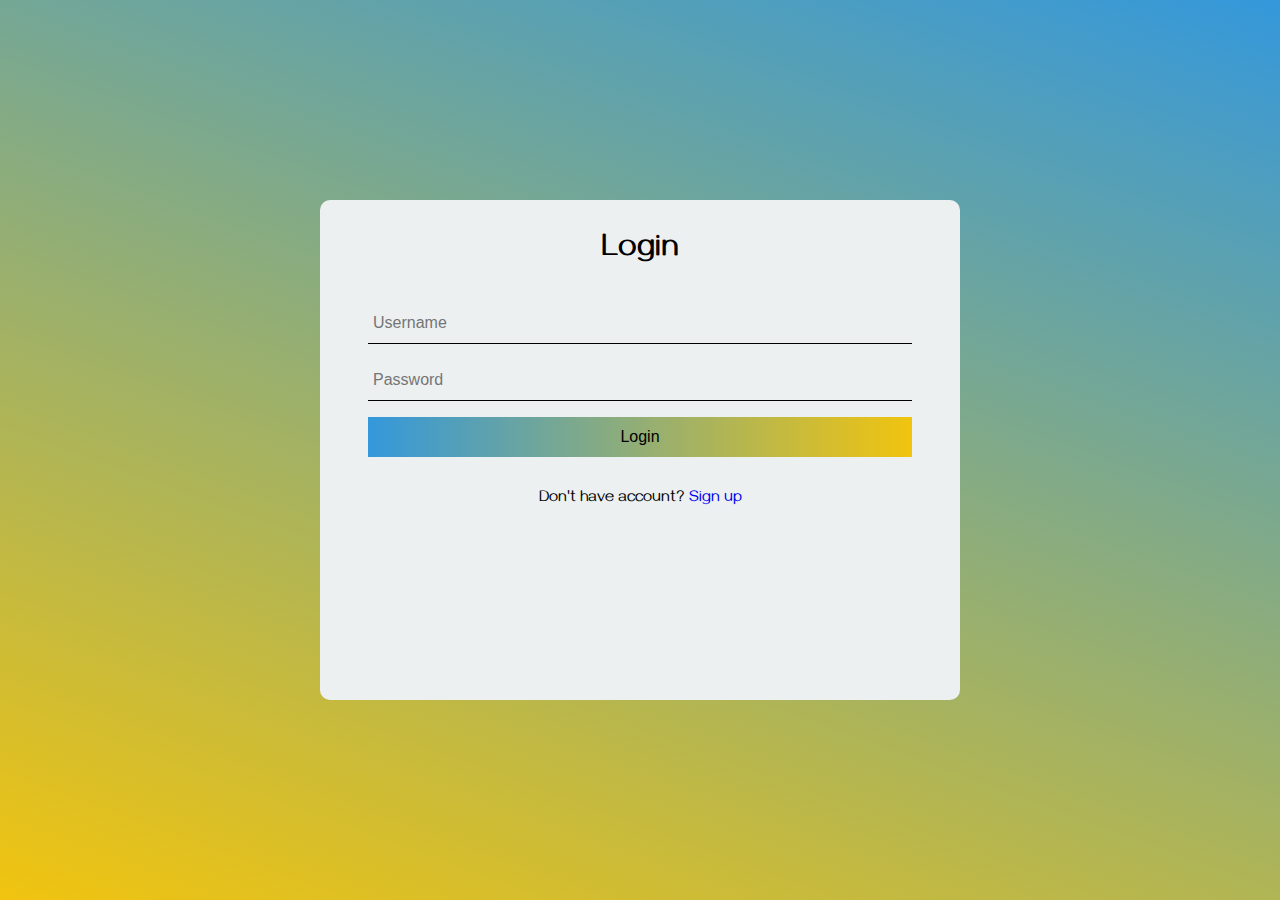
<file: login form/index.html>
<!DOCTYPE html>
<html>
<head>
    <title>Login form</title>
    <link href="https://fonts.googleapis.com/css?family=Gayathri&display=swap" rel="stylesheet">

    <link rel="stylesheet" href="css/style.css">

</head>
<body>
  <form action="index.html" class="login-form">
    <h1>Login</h1>
    <div class="cont">
      <input type="text" placeholder="Username">

    </div>

    <div class="cont">
      <input type="text" placeholder="Password">

    </div>

    <input type="submit" class="dugme" value ="Login">

    <div class="bottom">
      Don't have account? <a href ="#">Sign up</a>
    </div>
  </form>



</body>
</html>
</file>
<file: login form/css/style.css>
*{
  box-sizing: border-box;
  margin: 0;
  padding: 0;

}

body{
  background-image: linear-gradient(200deg, #3498db, #f1c40f);
  font-family: 'Gayathri', sans-serif;
  height: 100vh;
}

.login-form{
  background-color: #ecf0f1;
  width: 50vw;
  border-radius: 10px;
  padding: 2em 3em;
  height: 500px;
  position: absolute;
  left: 50%;
  top: 50%;
  transform: translate(-50%, -50%);
}

.login-form h1{
  text-align: center;
  margin-bottom: 1em;
}

.cont{
  border-bottom: 1px solid black;
  position: relative;
  margin: 1em 0;

}

.cont input{
  font-size: 1rem;
  border: none;
  width: 100%;
  background: none;
  outline: none;
  padding: 0 5px;
  height: 2.5rem;
}

.dugme{
  display: block;
  width: 100%;
  height: 40px;
  border: none;
  background: linear-gradient(270deg, #3498db, #f1c40f, #3498db);
  color: black;
  cursor: pointer;
  background-size: 200%;
  font-size: 1rem;
}

.bottom{
  text-align: center;
  margin-top: 2em;
  font-size: 1rem;
}
.bottom a{
  text-decoration: none;
}
</file>
